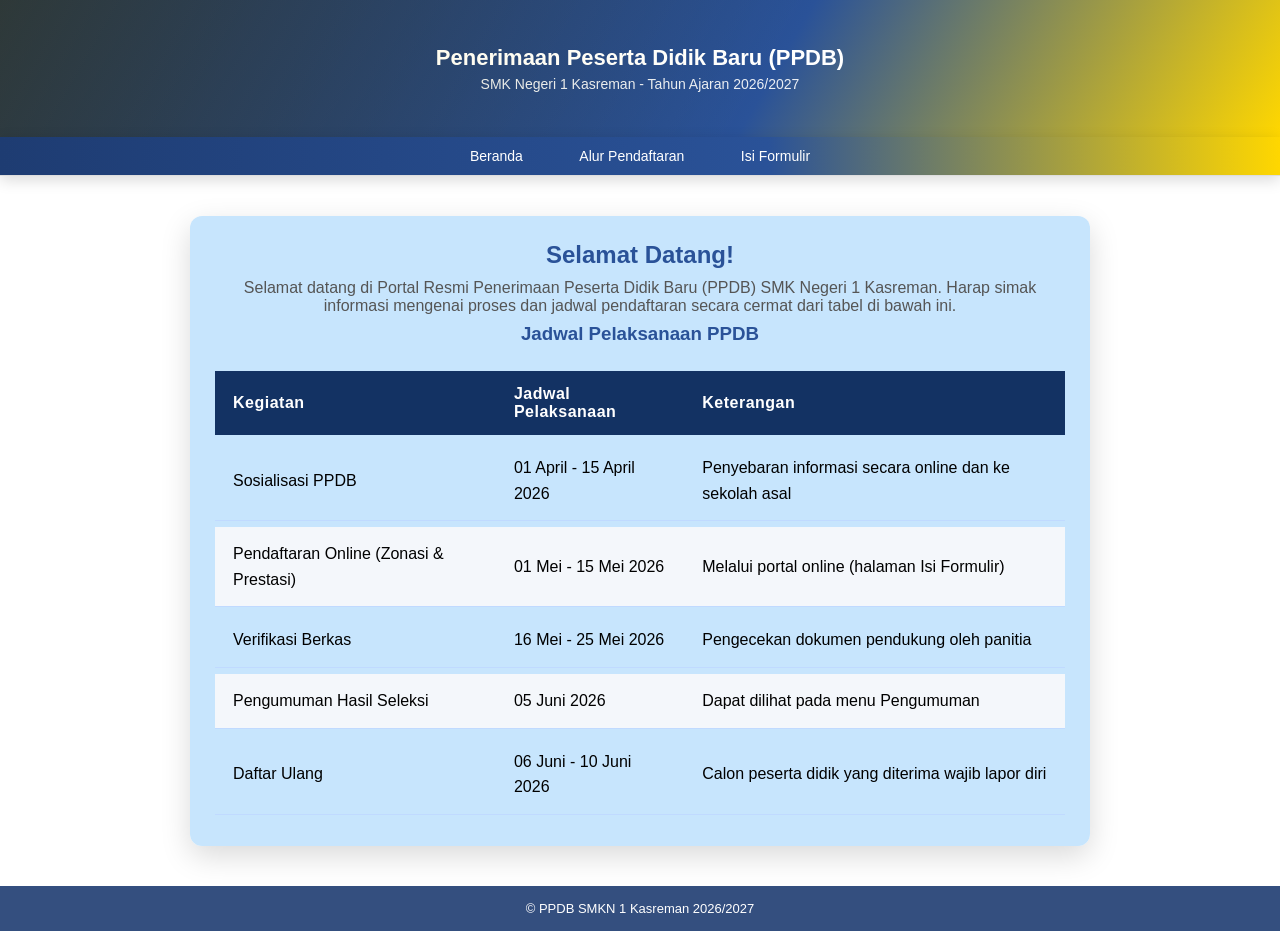
<file: index.html>
<!DOCTYPE html>
<html lang="id">
<head>
    <meta charset="UTF-8">
    <title>PPDB SMK Negeri 1 Kasreman</title>
    <link rel="stylesheet" href="asset/css/style.css">
</head>

<body>
<header>
    <h1>Penerimaan Peserta Didik Baru (PPDB)</h1>
    <p>SMK Negeri 1 Kasreman - Tahun Ajaran 2026/2027</p>
</header>

<nav>
    <a href="index.html">Beranda</a>
    <a href="alur.html">Alur Pendaftaran</a>
    <a href="form.html">Isi Formulir</a>
</nav>

<main>
    <div class="card">

        <h2>Selamat Datang!</h2>
        <p>
            Selamat datang di Portal Resmi Penerimaan Peserta Didik Baru (PPDB) 
            SMK Negeri 1 Kasreman. Harap simak informasi mengenai proses dan jadwal 
            pendaftaran secara cermat dari tabel di bawah ini.
        </p>

        <h3>Jadwal Pelaksanaan PPDB</h3>

        <table>
        <thead>
        <tr>
            <th>Kegiatan</th>
                <th>Jadwal Pelaksanaan</th>
                <th>Keterangan</th>
            </tr>
        </thead>

        <tbody>
        <tr>
            <td>Sosialisasi PPDB</td>
            <td>01 April - 15 April 2026</td>
            <td>Penyebaran informasi secara online dan ke sekolah asal</td>
        </tr>

        <tr>
            <td>Pendaftaran Online (Zonasi & Prestasi)</td>
            <td>01 Mei - 15 Mei 2026</td>
            <td>Melalui portal online (halaman Isi Formulir)</td>
        </tr>

        <tr>
            <td>Verifikasi Berkas</td>
            <td>16 Mei - 25 Mei 2026</td>
            <td>Pengecekan dokumen pendukung oleh panitia</td>
        </tr>

        <tr>
            <td>Pengumuman Hasil Seleksi</td>
            <td>05 Juni 2026</td>
            <td>Dapat dilihat pada menu Pengumuman</td>
        </tr>
                
        <tr>
            <td>Daftar Ulang</td>
             <td>06 Juni - 10 Juni 2026</td>
             <td>Calon peserta didik yang diterima wajib lapor diri</td>
        </tr>
            </tbody>
         </table>
    </div>
</main>

<footer>
    <p>&copy; PPDB SMKN 1 Kasreman 2026/2027</p>
</footer>

</body>
</html>
</file>
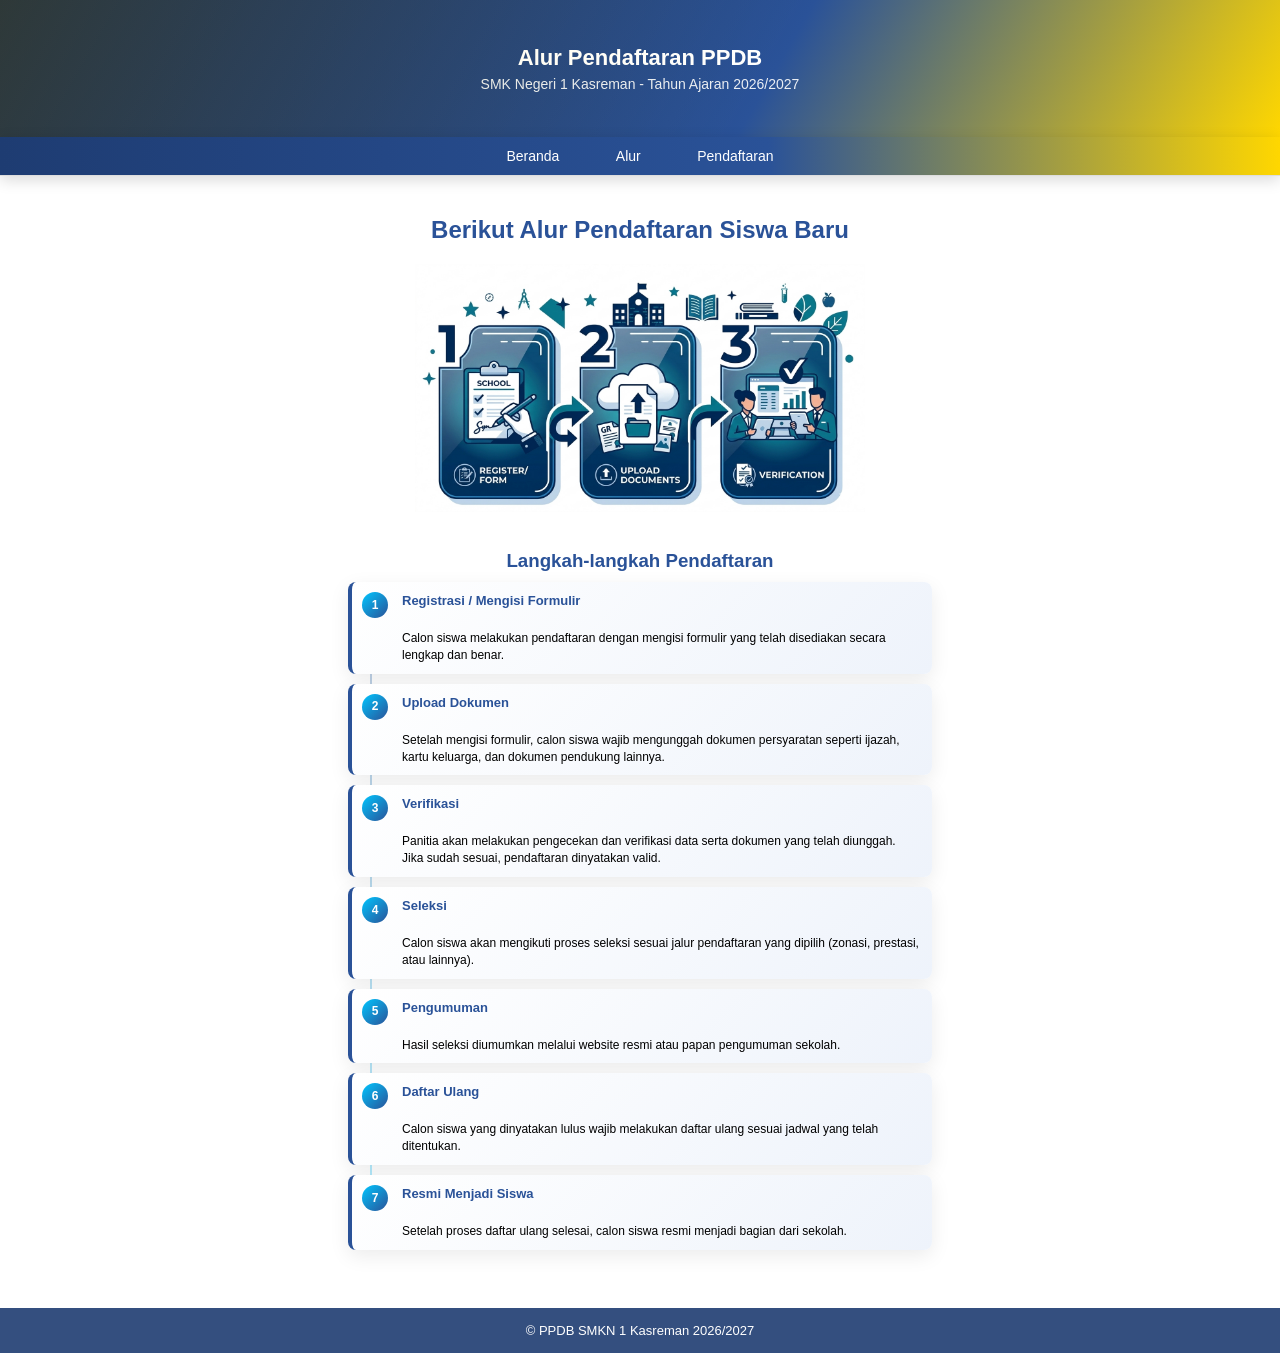
<file: alur.html>
<!DOCTYPE html> 
<html lang="id">
<head>
    <meta charset="UTF-8">
    <title>Alur Pendaftaran</title>
    <link rel="stylesheet" href="asset/css/style.css">
</head>
<body>

<header>
    <h1>Alur Pendaftaran PPDB</h1>
    <p>SMK Negeri 1 Kasreman - Tahun Ajaran 2026/2027</p>
</header>

<nav>
    <a href="index.html">Beranda</a>
    <a href="alur.html">Alur</a>
    <a href="form.html">Pendaftaran</a>
</nav>

<main>
    <h2>Berikut Alur Pendaftaran Siswa Baru</h2>
    <img src="asset/img/alur ppdb.png" alt="Alur Pendaftaran">

    <section class="deskripsi-alur">
        <h3>Langkah-langkah Pendaftaran</h3>
        <ol>
            <li>
                <strong>Registrasi / Mengisi Formulir</strong><br>
                Calon siswa melakukan pendaftaran dengan mengisi formulir yang telah disediakan secara lengkap dan benar.
            </li>

            <li>
                <strong>Upload Dokumen</strong><br>
                Setelah mengisi formulir, calon siswa wajib mengunggah dokumen persyaratan seperti ijazah, kartu keluarga, dan dokumen pendukung lainnya.
            </li>

            <li>
                <strong>Verifikasi</strong><br>
                Panitia akan melakukan pengecekan dan verifikasi data serta dokumen yang telah diunggah. Jika sudah sesuai, pendaftaran dinyatakan valid.
            </li>

            <li>
                <strong>Seleksi</strong><br>
                Calon siswa akan mengikuti proses seleksi sesuai jalur pendaftaran yang dipilih (zonasi, prestasi, atau lainnya).
            </li>

            <li>
                <strong>Pengumuman</strong><br>
                Hasil seleksi diumumkan melalui website resmi atau papan pengumuman sekolah.
            </li>

            <li>
                <strong>Daftar Ulang</strong><br>
                Calon siswa yang dinyatakan lulus wajib melakukan daftar ulang sesuai jadwal yang telah ditentukan.
            </li>

            <li>
                <strong>Resmi Menjadi Siswa</strong><br>
                Setelah proses daftar ulang selesai, calon siswa resmi menjadi bagian dari sekolah.
            </li>
        </ol>
    </section>

</main>

<footer>
    <p>&copy; PPDB SMKN 1 Kasreman 2026/2027</p>
</footer>

</body>
</html>
</file>
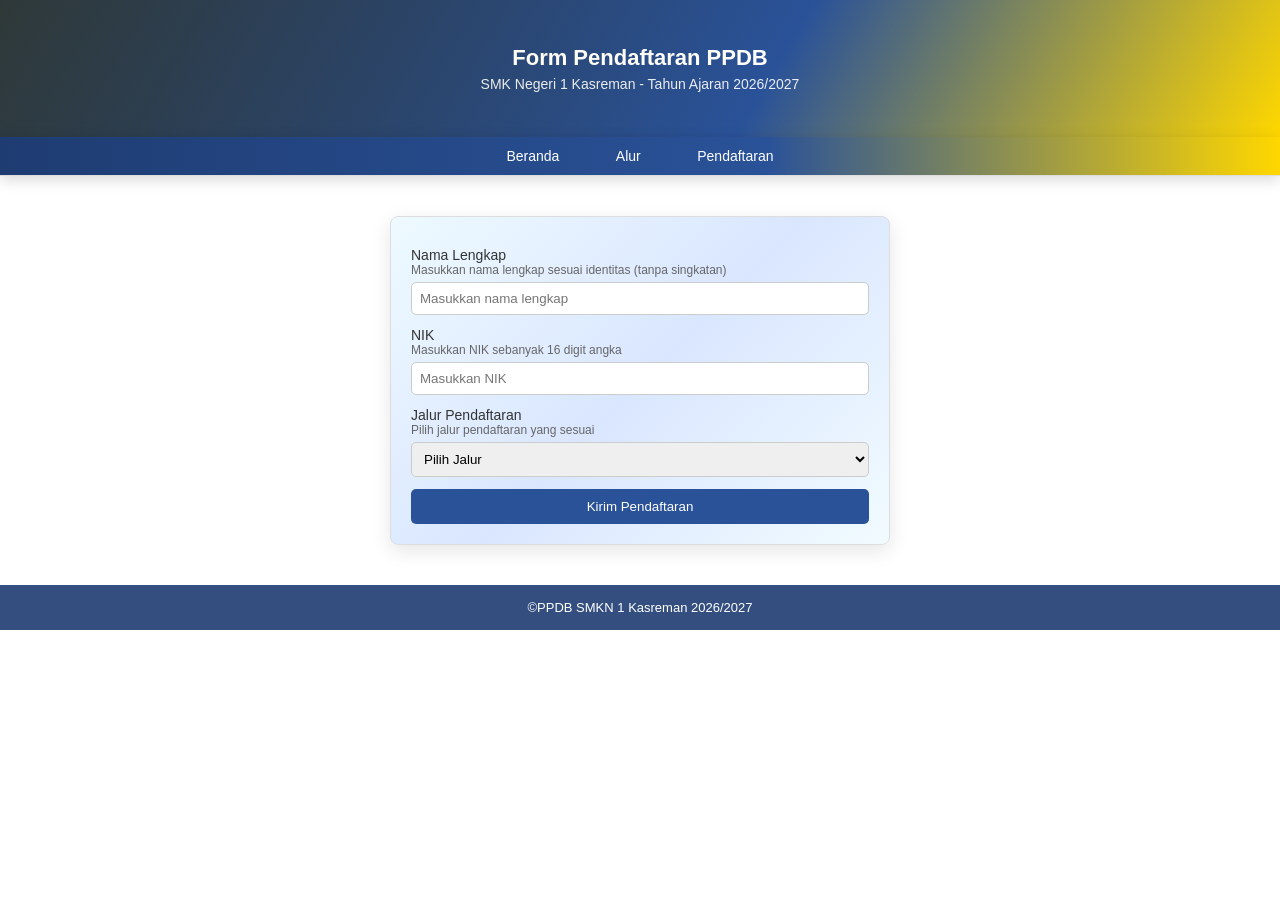
<file: form.html>
<!DOCTYPE html>
<html lang="id">
<head>
    <meta charset="UTF-8">
    <title>Form Pendaftaran</title>
    <link rel="stylesheet" href="asset/css/style.css">
</head>

<body>
<header>
    <h1>Form Pendaftaran PPDB</h1>
    <p>SMK Negeri 1 Kasreman - Tahun Ajaran 2026/2027</p>
</header>

<nav>
    <a href="index.html">Beranda</a>
    <a href="alur.html">Alur</a>
    <a href="form.html">Pendaftaran</a>
</nav>

<main>
    <form id="formDaftar">
        <label for="nama">Nama Lengkap</label>
        <small class="info">Masukkan nama lengkap sesuai identitas (tanpa singkatan)</small>
        <input type="text" id="nama" name="nama" placeholder="Masukkan nama lengkap" required>

        <label for="nik">NIK</label>
        <small class="info">Masukkan NIK sebanyak 16 digit angka</small>
        <input type="number" id="nik" name="nik" placeholder="Masukkan NIK" required>

        <label for="jalur">Jalur Pendaftaran</label>
        <small class="info">Pilih jalur pendaftaran yang sesuai</small>
        <select id="jalur" name="jalur" required>
            <option value="">Pilih Jalur</option>
            <option value="SNBP">Zonasi</option>
            <option value="SNBT">Afirmasi</option>
            <option value="Mandiri">Prestasi</option>
        </select>

        <button type="button" onclick="kirimData()">Kirim Pendaftaran</button>
    </form>
    
    <div id="successPopup" class="popup-success" style="display:none;">
        <div class="popup-box">
            <h3>Pendaftaran Berhasil</h3>
            <p>Data Anda telah tersimpan.</p>
            <button onclick="closePopup()">OK</button>
        </div>
    </div>

    <div id="toast"></div>
</main>

<footer>
    <p>&copy;PPDB SMKN 1 Kasreman 2026/2027</p>
</footer>

<script src="asset/javascript/script.js"></script>

</body>
</html>
</file>
<file: asset/css/style.css>
* {
    margin: 0;
    padding: 0;
    box-sizing: border-box;
}
body {
    font-family: "Segoe UI", Arial, sans-serif;
    background-size: cover;
    background-position: center;
    background-repeat: no-repeat;
    background-attachment: fixed;
}
body::before {
    content: "";
    position: fixed;
    inset: 0;
    background: rgba(255,255,255,0.65);
    backdrop-filter: blur(4px);
    -webkit-backdrop-filter: blur(4px);
    z-index: -1;
}
header {
    background: linear-gradient(90deg, rgba(10, 29, 66, 0.9), rgba(103, 209, 238, 0.85));
    color: white;
    text-align: center;
    padding: 45px 20px;
}
header h1 {
    font-size: 22px;
    margin-bottom: 5px;
}
header p {
    font-size: 14px;
    opacity: 0.9;
}
nav {
    background: rgba(255,255,255,0.95);
    text-align: center;
    padding: 10px;
    border-bottom: 1px solid #ddd;
}
nav a {
    text-decoration: none;
    color: #2c3e50;
    margin: 0 12px;
    font-size: 14px;
    font-weight: 500;
}
nav a:hover {
    color: #153772;
}
main {
    width: 90%;
    max-width: 900px;
    margin: 40px auto;
}
.card {
    background: rgba(196, 228, 253, 0.95);
    padding: 25px;
    border-radius: 12px;
    box-shadow: 0 10px 30px rgba(0,0,0,0.15);
}
h2, h3 {
    text-align: center;
    color: #2a5298;
    margin-bottom: 10px;
}
.card p {
    text-align: center;
    color: #555;
    margin-bottom: 8px;
}
table {
    width: 100%;
    border-collapse: separate;
    border-spacing: 0 6px;
    margin-top: 20px;
}
table th {
    background: #133263;
    color: white;
    padding: 14px 18px;
    text-align: left;
    letter-spacing: 0.5px;
}
table td {
    padding: 14px 18px;
    border-bottom: 1px solid #c0daff;
    text-align: left;
    line-height: 1.6;
    vertical-align: middle;
}
tbody tr {
    height: 45px;
}
tbody tr:nth-child(even) {
    background: #f4f7fb;
}
form {
    max-width: 500px;
    margin: 20px auto;
    padding: 20px;
    background: #ffffff;
    border-radius: 8px;
    border: 1px solid #ddd;
}
form label {
    display: block;
    margin-top: 10px;
    font-weight: 500;
    font-size: 14px;
    color: #333;
}
input, select {
    width: 100%;
    padding: 8px;
    margin-top: 5px;
    margin-bottom: 12px;
    border: 1px solid #ccc;
    border-radius: 5px;
    display: block;
}
button {
    width: 100%;
    padding: 10px;
    background: #2a5298;
    color: white;
    border: none;
    border-radius: 5px;
}
button:hover {
    background: #153772;
    cursor: pointer;
}
.info {
    display: block;
    font-size: 12px;
    color: #666;
    margin-bottom: 5px;
}
img {
    display: block;
    margin: 20px auto;
    max-width: 450px;
    width: 100%;
}
footer {
    text-align: center;
    padding: 15px;
    background: rgba(30,60,114,0.9);
    color: white;
    margin-top: 40px;
    font-size: 13px;
}
html, body {
    width: 100%;
    overflow-x: hidden;
}
.deskripsi-alur {
    position: relative;
    max-width: 600px;
    margin: 30px auto;
    padding: 8px;
}
.alur-list {
    display: flex;
    flex-direction: column;
    gap: 20px;
}
.alur-item {
    display: flex;
    align-items: flex-start;
    background: linear-gradient(135deg, #ffffff, #f4f7fb);
    padding: 18px;
    border-radius: 12px;
    box-shadow: 0 6px 20px rgba(0,0,0,0.08);
    transition: 0.3s;
    border-left: 5px solid #2a5298;
}
.alur-item:hover {
    transform: translateY(-4px);
    box-shadow: 0 10px 25px rgba(0,0,0,0.12);
}
.alur-number {
    min-width: 45px;
    height: 45px;
    background: linear-gradient(135deg, #2a5298, #1e3c72);
    color: #fff;
    font-weight: bold;
    font-size: 18px;
    border-radius: 50%;
    display: flex;
    align-items: center;
    justify-content: center;
    margin-right: 15px;
}
.alur-content h4 {
    margin-bottom: 5px;
    color: #2a5298;
    font-size: 16px;
}
.alur-content p {
    color: #555;
    font-size: 14px;
    line-height: 1.5;
}
.deskripsi-alur ol {
    counter-reset: step;
    list-style: none;
    margin-top: 10px;
    padding-left: 0;
    position: relative;
}
.deskripsi-alur ol::before {
    content: "";
    position: absolute;
    left: 22px;
    top: 0;
    width: 2px;
    height: 100%;
    background: linear-gradient(to bottom, #2a5298, #00c6ff);
    opacity: 0.3;
}
.deskripsi-alur ol li {
    position: relative;
    background: linear-gradient(135deg, #ffffff, #eef3fb);
    margin-bottom: 10px;
    padding: 10px 12px 10px 50px;
    border-radius: 8px;
    box-shadow: 0 6px 20px rgba(0,0,0,0.08);
    transition: 0.3s;
    border-left: 4px solid #2a5298;
    font-size: 12px;
    line-height: 1.4;
    opacity: 0;
    transform: translateY(20px);
    animation: fadeInUp 0.5s ease forwards;
}
.deskripsi-alur ol li:hover {
    transform: translateY(-2px);
    box-shadow: 0 10px 25px rgba(0,198,255,0.25);
}
.deskripsi-alur ol li::before {
    counter-increment: step;
    content: counter(step);
    position: absolute;
    left: 10px;
    top: 10px;
    width: 26px;
    height: 26px;
    font-size: 12px;
    background: linear-gradient(135deg, #00c6ff, #2a5298);
    color: white;
    font-weight: bold;
    border-radius: 50%;
    display: flex;
    align-items: center;
    justify-content: center;
}
.deskripsi-alur ol li strong {
    display: block;
    font-size: 13px;
    color: #2a5298;
    margin-bottom: 3px;
}
.deskripsi-alur ol li:nth-child(1) { animation-delay: 0.1s; }
.deskripsi-alur ol li:nth-child(2) { animation-delay: 0.2s; }
.deskripsi-alur ol li:nth-child(3) { animation-delay: 0.3s; }
.deskripsi-alur ol li:nth-child(4) { animation-delay: 0.4s; }
.deskripsi-alur ol li:nth-child(5) { animation-delay: 0.5s; }
.deskripsi-alur ol li:nth-child(6) { animation-delay: 0.6s; }
.deskripsi-alur ol li:nth-child(7) { animation-delay: 0.7s; }

@keyframes fadeInUp {
    to {
        opacity: 1;
        transform: translateY(0);
    }
}
@media (max-width: 768px) {
    main {
        width: 95%;
        margin: 20px auto;
    }
    header {
        padding: 30px 15px;
    }
    header h1 {
        font-size: 18px;
    }
    header p {
        font-size: 12px;
    }
    .card {
        padding: 20px;
    }
    .alur-item {
        flex-direction: column;
    }
    .alur-number {
        margin-bottom: 10px;
    }
}
header {
    background: linear-gradient(120deg, #0a1d42 0%, #2a5298 60%, #ffd700 100%);
    position: relative;
    overflow: hidden;
}
header::after {
    content: "";
    position: absolute;
    inset: 0;
    background: linear-gradient(120deg, rgba(255,215,0,0.15), transparent 60%);
}
nav {
    position: sticky;
    top: 0;
    z-index: 1000;
    background: linear-gradient(90deg, #1e3c72 0%, #2a5298 60%, #ffd700 100%);
    backdrop-filter: blur(8px);
    box-shadow: 0 4px 15px rgba(0,0,0,0.15);
}
nav a {
    position: relative;
    padding: 8px 14px;
    border-radius: 8px;
    transition: 0.3s ease;
    color: #fff;
}
nav a:hover {
    background: rgba(255,255,255,0.15);
    color: #fff;
}
nav a::after {
    content: "";
    position: absolute;
    left: 50%;
    bottom: 0;
    width: 0%;
    height: 2px;
    background: linear-gradient(90deg, #00c6ff, #ffd700);
    transition: 0.3s;
    transform: translateX(-50%);
}
nav a:hover::after {
    width: 80%;
}
nav a.active {
    background: rgba(255,255,255,0.2);
    box-shadow: 0 4px 12px rgba(255,215,0,0.4);
}
form {
    background: linear-gradient(135deg, #eefaff, #dae6ff, #f1fbff);
    box-shadow: 0 6px 20px rgba(0,0,0,0.1);
}
.popup-success {
    display: none;
    position: fixed;
    inset: 0;
    background: rgba(0,0,0,0.4);
    backdrop-filter: blur(4px);
    z-index: 9999;
    align-items: center;
    justify-content: center;
}
.popup-box {
    background: linear-gradient(135deg, #ffffff, #eaf1ff, #fff8dc);
    padding: 25px;
    border-radius: 12px;
    text-align: center;
    width: 300px;

    box-shadow: 0 10px 30px rgba(0,0,0,0.2);
    animation: scaleIn 0.3s ease;
}
.popup-box h3 {
    color: #2a5298;
    margin-bottom: 10px;
}
.popup-box p {
    color: #555;
    font-size: 14px;
    margin-bottom: 15px;
}
.popup-box button {
    padding: 8px 20px;
    border: none;
    border-radius: 6px;
    background: linear-gradient(135deg, #2a5298, #ffd700);
    color: white;
    cursor: pointer;
}
.popup-box button:hover {
    opacity: 0.9;
}
@keyframes scaleIn {
    from {
        transform: scale(0.8);
        opacity: 0;
    }
    to {
        transform: scale(1);
        opacity: 1;
    }
}
</file>
